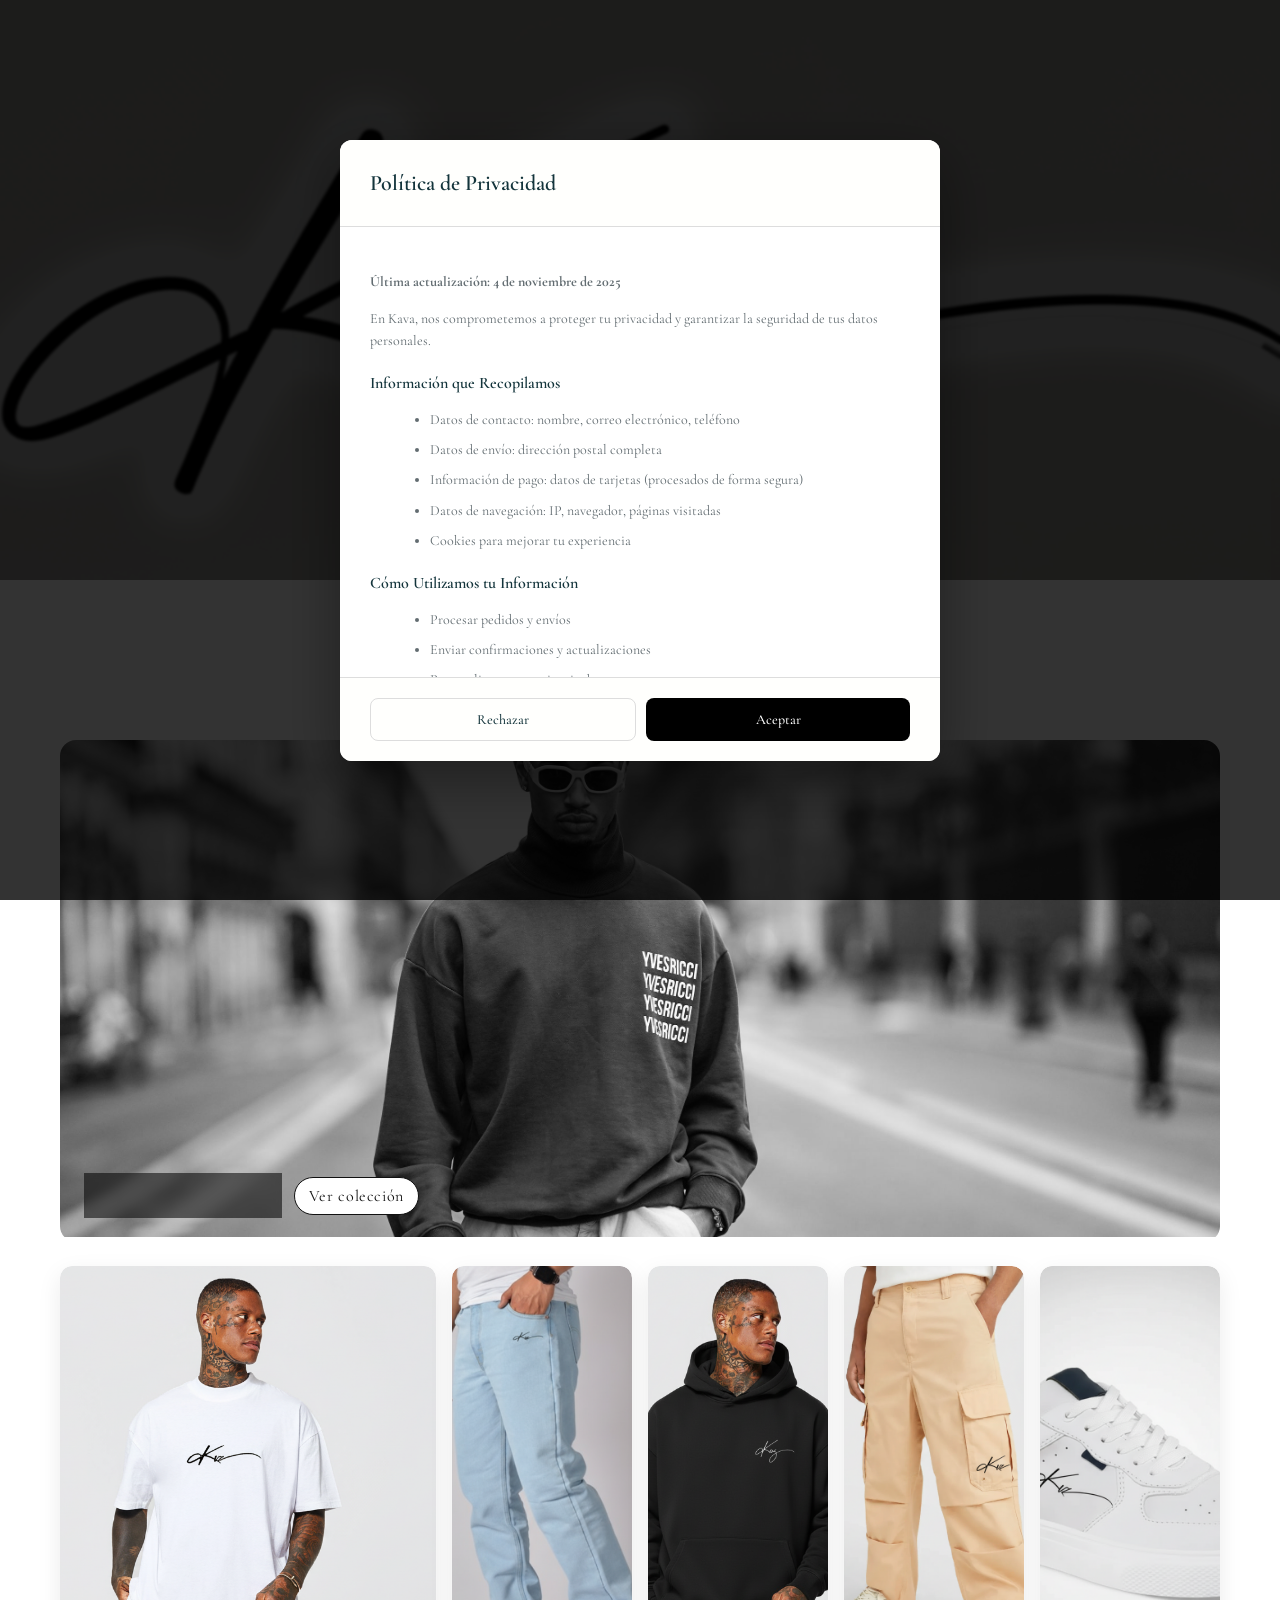
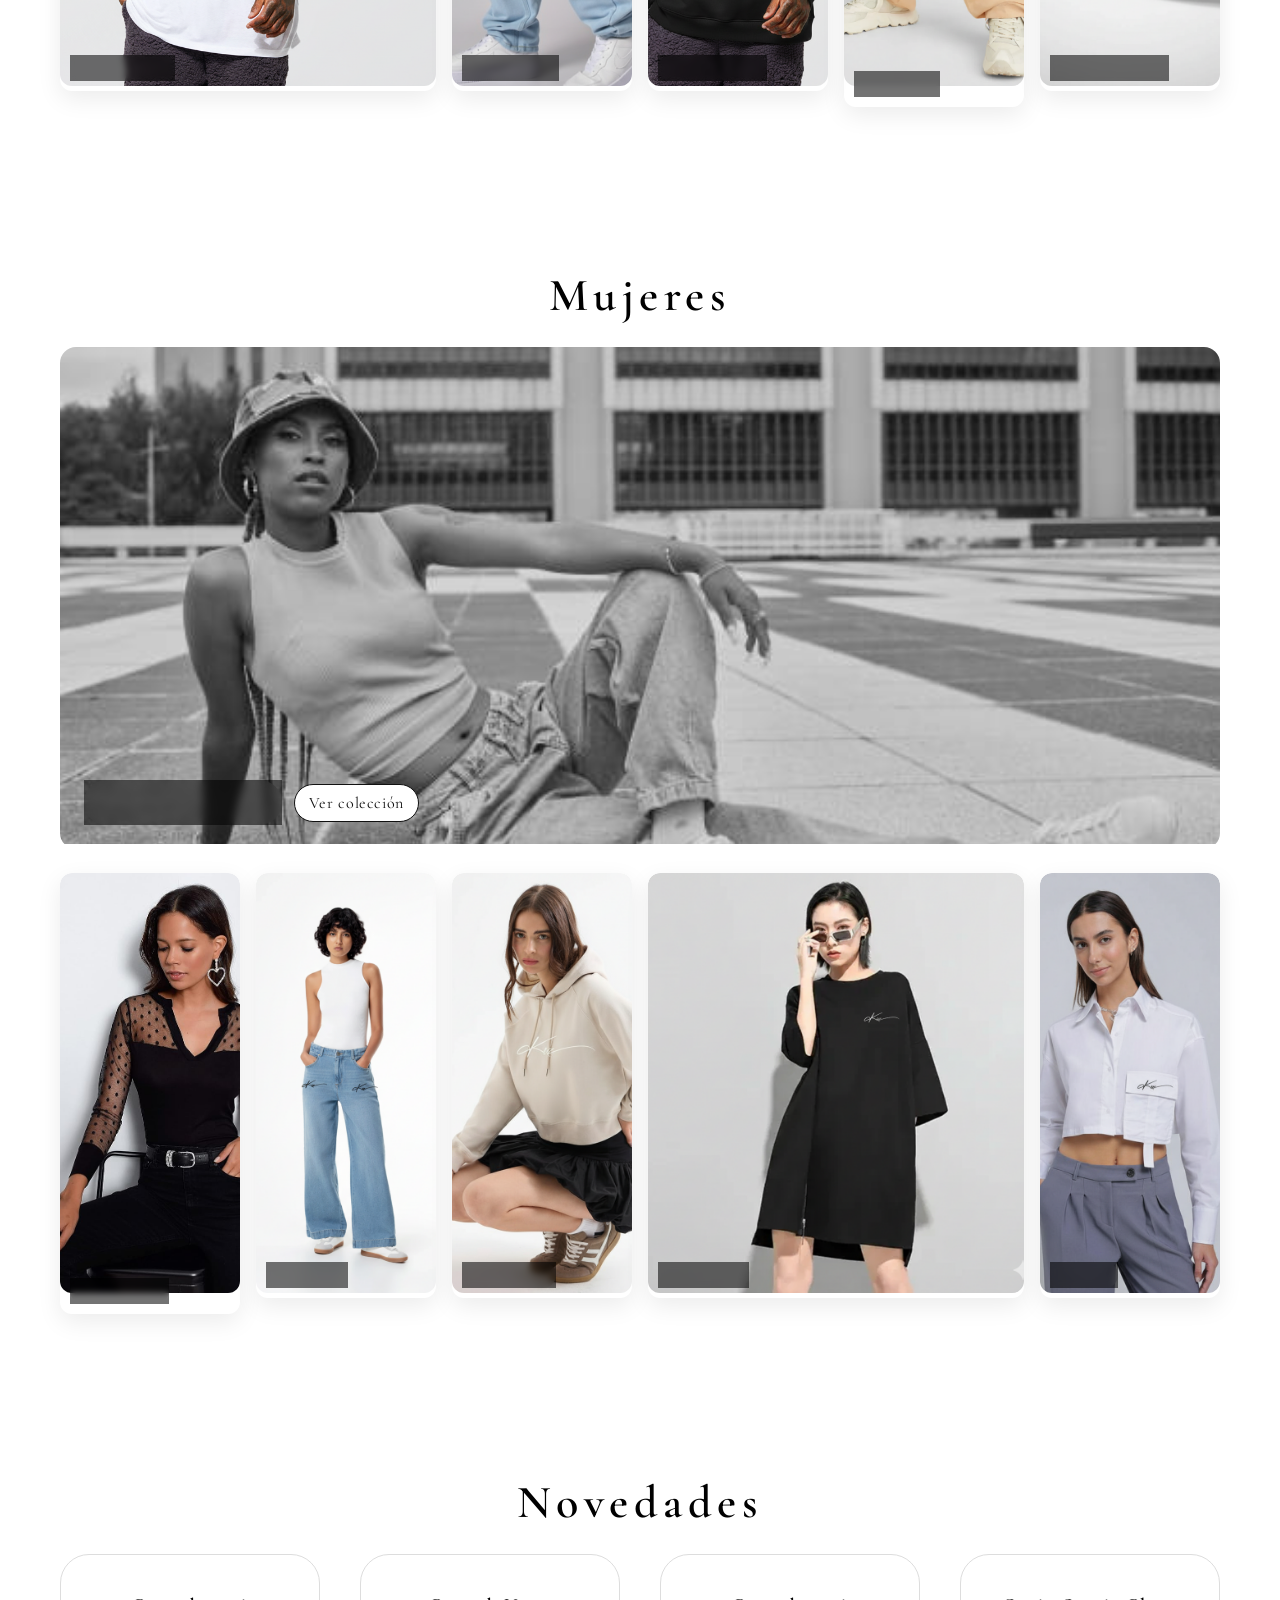
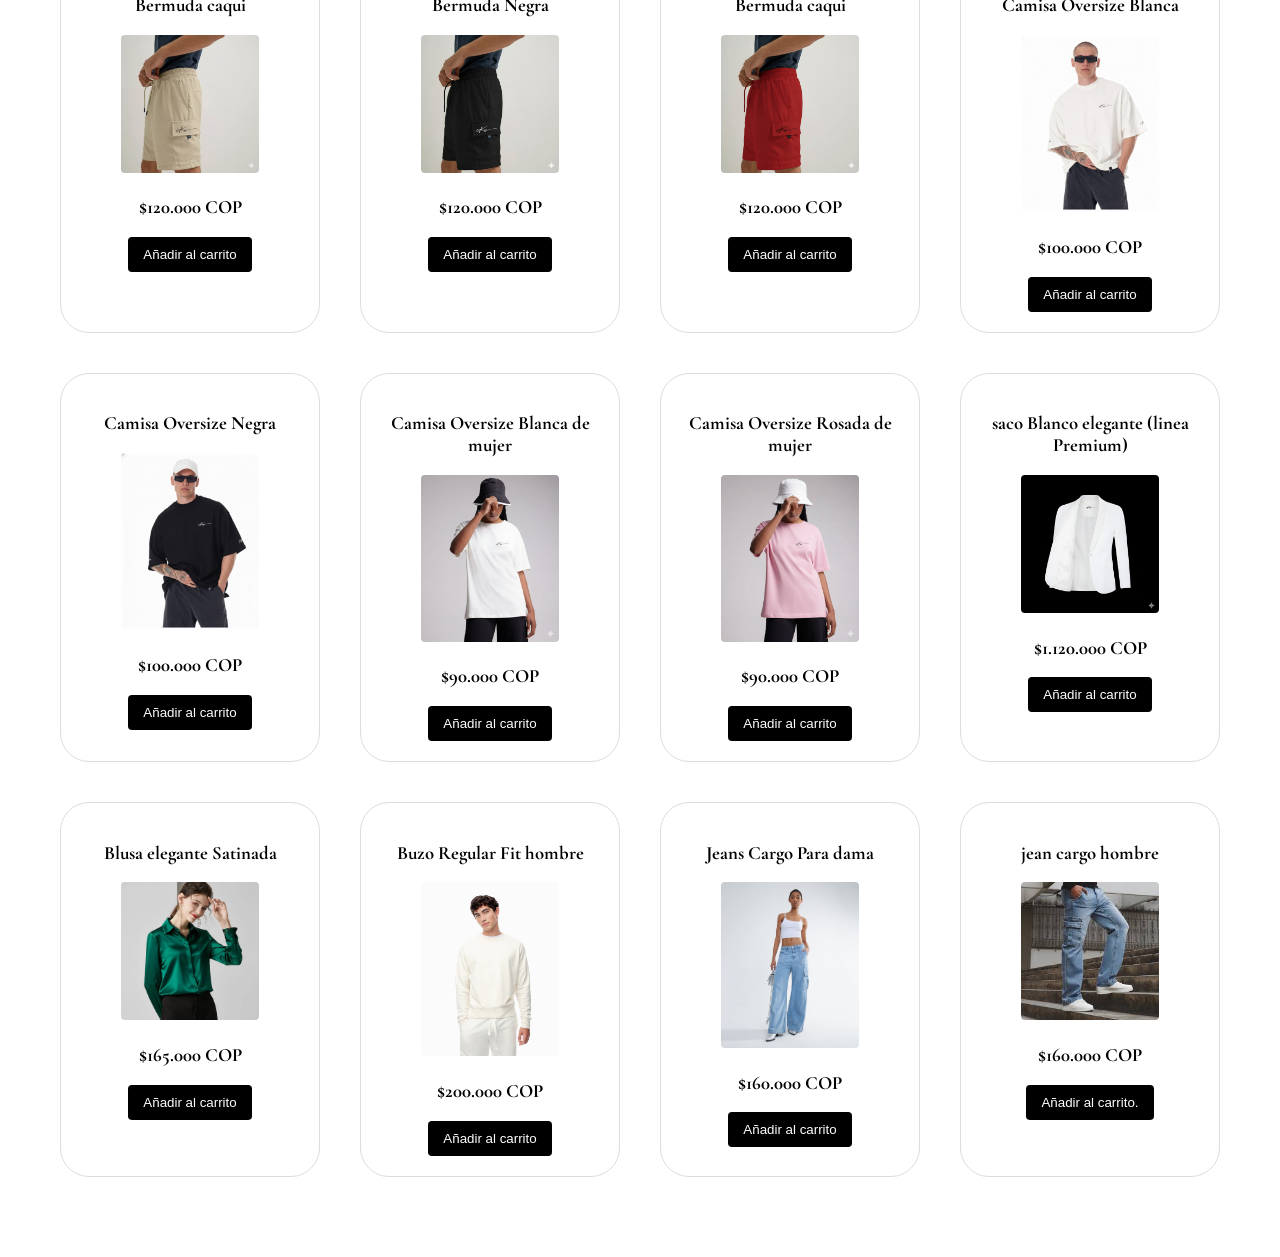
<file: index.html>
<!DOCTYPE html>
<html lang="es">
<head>
  <meta charset="UTF-8" />
  <meta name="viewport" content="width=device-width, initial-scale=1.0"/>
  <title>KAVA</title>
  <link rel="stylesheet" href="stilos.css">
  <link href="https://fonts.googleapis.com/css2?family=Cormorant+Garamond:wght@300;400;600&display=swap" rel="stylesheet">
</head>
<body>
  <section id="modal-privacidad">
    <article class="modal-box">
      <header class="modal-header">
        <h2>Política de Privacidad</h2>
      </header>
      <section class="modal-body">
        <p><strong>Última actualización: 4 de noviembre de 2025</strong></p>
        
        <p>En Kava, nos comprometemos a proteger tu privacidad y garantizar la seguridad de tus datos personales.</p>

        <h3>Información que Recopilamos</h3>
        <ul>
          <li>Datos de contacto: nombre, correo electrónico, teléfono</li>
          <li>Datos de envío: dirección postal completa</li>
          <li>Información de pago: datos de tarjetas (procesados de forma segura)</li>
          <li>Datos de navegación: IP, navegador, páginas visitadas</li>
          <li>Cookies para mejorar tu experiencia</li>
        </ul>

        <h3>Cómo Utilizamos tu Información</h3>
        <ul>
          <li>Procesar pedidos y envíos</li>
          <li>Enviar confirmaciones y actualizaciones</li>
          <li>Personalizar tu experiencia de compra</li>
          <li>Enviar ofertas y promociones (puedes darte de baja)</li>
          <li>Prevenir fraudes y proteger la seguridad</li>
        </ul>

        <h3>Tus Derechos</h3>
        <p>Tienes derecho a acceder, rectificar, eliminar y controlar el uso de tus datos personales. Contáctanos en <strong>privacidad@kava.com</strong></p>

        <h3>Seguridad</h3>
        <p>Implementamos medidas de seguridad técnicas y físicas para proteger tu información, incluyendo cifrado SSL/TLS.</p>

        <p style="margin-top: 20px;">Al hacer clic en "Aceptar", confirmas que has leído y aceptas nuestra Política de Privacidad.</p>
      </section>
      <footer class="modal-footer">
        <button class="btn-modal btn-rechazar" onclick="rechazarPrivacidad()">Rechazar</button>
        <button class="btn-modal btn-aceptar" onclick="aceptarPrivacidad()">Aceptar</button>
      </footer>
    </article>
  </section>
  <header id="mini-header" aria-label="Cabecera">
    <details id="menu-hamb">
      <summary id="hamburger" aria-label="Abrir menú">☰</summary>
      <nav id="nav" aria-label="Navegación principal">
        <ul role="list">
          <li><a href="#app">Inicio</a></li>
          <li><a href="#novedades">Novedades</a></li>
          <li><a href="Registro.html">Iniciar sesion</a></li>
          <li><a href="#hombres">Hombres</a></li>
          <li><a href="#mujeres">Mujeres</a></li>
          <li><a href="#contacto">Contactanos</a></li>
        </ul>
      </nav>
    </details>
    <span class="brand">KAVA</span>
    <a id="carrito-link" class="cart-link" href="carrito.html" target="_blank" aria-label="Abrir carrito" title="Carrito">🛒</a>
    <!-- Trigger (icono usuario) -->
<button id="user-trigger" class="icon-btn" type="button" aria-haspopup="menu" aria-expanded="false" hidden>
  <!-- SVG ícono usuario (estilo outline) -->
  <svg width="22" height="22" viewBox="0 0 24 24" fill="none" aria-hidden="true">
    <circle cx="12" cy="8" r="4" stroke="currentColor" stroke-width="1.8"/>
    <path d="M4 20c0-4 4-6 8-6s8 2 8 6" stroke="currentColor" stroke-width="1.8" stroke-linecap="round"/>
  </svg>
</button>

<!-- Menú del usuario -->
<nav id="user-menu" class="user-menu" role="menu" hidden>
  <button type="button" role="menuitem" id="go-profile">Perfil</button>
  <button type="button" role="menuitem" id="logout">Cerrar sesión</button>
</nav>
<!-- Trigger (icono + nombre) -->
<button id="user-trigger" class="icon-chip" type="button" aria-haspopup="menu" aria-expanded="false" hidden>
  <span class="icon-circle" aria-hidden="true">
    <svg width="18" height="18" viewBox="0 0 24 24" fill="none">
      <circle cx="12" cy="8" r="4" stroke="currentColor" stroke-width="1.8"/>
      <path d="M4 20c0-4 4-6 8-6s8 2 8 6" stroke="currentColor" stroke-width="1.8" stroke-linecap="round"/>
    </svg>
  </span>
  <span id="user-trigger-name" class="chip-name">Invitado</span>
</button>

<!-- Menú -->
<nav id="user-menu" class="user-menu" role="menu" hidden>
  <button type="button" role="menuitem" id="go-profile">Perfil</button>
  <button type="button" role="menuitem" id="logout">Cerrar sesión</button>
</nav>

    <form id="buscador-form" role="search" aria-label="Buscar productos" action="#novedades">
      <label for="buscador" hidden>Buscar</label>
      <input id="buscador" name="q" type="search" placeholder="Buscar…" autocomplete="off" />
    </form>
  </header>
  <main id="app"></main>
  
  <section id="hombres" aria-label="Editorial Hombres" class="editorial">
  <h2>Hombres</h2>


  <figure class="ed-hero">
    <img src="imagenes/modelorev.png" alt="Editorial Hombres — KAVA" loading="lazy">
    <figcaption>
      <strong>Urban Classic</strong>
      <a href="#hombres" class="ed-btn">Ver colección</a>
    </figcaption>
  </figure>

  <section class="ed-grid" aria-label="Galería editorial hombres">
    <figure class="span-2">
      <img src="imagenes/modelooverbasicah.png" alt="Oversize basica" loading="lazy">
      <figcaption>Oversize basica</figcaption>
    </figure>

    <figure>
      <img src="imagenes/deniomclas.png" alt="Denim clásico" loading="lazy" >
      <figcaption>Denim clásico</figcaption>
    </figure>

    <figure>
      <img src="imagenes/hoodieminifinal.png" alt="Hoodie minimal" loading="lazy">
      <figcaption>Hoodie minimal</figcaption>
    </figure>

    <figure class="span-2h">
      <img src="imagenes/cargobe.png" alt="Cargo beige" loading="lazy">
      <figcaption>Cargo beige</figcaption>
    </figure>

    <figure>
      <img src="imagenes/tennis.png" alt="Zapatillas blancas" loading="lazy">
      <figcaption>Zapatillas blancas</figcaption>
    </figure>
  </section>
</section>

<section id="mujeres" aria-label="Editorial Mujeres" class="editorial">
  <h2>Mujeres</h2>

  <figure class="ed-hero">
    <img src="imagenes/modeleje1.jpg" alt="Editorial Mujeres — KAVA" loading="lazy">
    <figcaption>
      <strong>Essential Fem</strong>
      <a href="#mujeres" class="ed-btn">Ver colección</a>
    </figcaption>
  </figure>

  <section class="ed-grid" aria-label="Galería editorial mujeres">
    <figure class="span-2h">
      <img src="imagenes/modeloblusa.jpg" alt="Blusa elegante" loading="lazy">
      <figcaption>Blusa elegante</figcaption>
    </figure>

    <figure>
      <img src="imagenes/modeldennnnlarge.png" alt="Denim alto" loading="lazy">
      <figcaption>Denim alto</figcaption>
    </figure>

    <figure>
      <img src="imagenes/modelohoom.png" alt="Hoodie beige" loading="lazy">
      <figcaption>Hoodie beige</figcaption>
    </figure>

    <figure class="span-2">
      <img src="imagenes/midif.png" alt="Vestido midi" loading="lazy">
      <figcaption>Vestido midi</figcaption>
    </figure>

    <figure>
      <img src="imagenes/crropm.png" alt="Cropped " loading="lazy">
      <figcaption>Cropped </figcaption>
    </figure>
  </section>
</section>
<section id="novedades" aria-labelledby="titulo-novedades">
<!-- NOVEDADES FALTA POR COMPLETAR-->
 <h2 id="titulo-novedades">Novedades</h2>
  <article class="productos">
<section class="contenedor-productos">
    
    <article class="producto">
      <hgroup>
        <h3>Bermuda caqui</h3>
      </hgroup>
      <figure class="zoom-wrap">
        <img src="imagenes/bermudafin.png" alt="Bermuda caqui" width="250">
      </figure>
      <p class="price"><h3>$120.000 COP</h3></p>
      <button class="add-cart"
        data-id="bermuda-caqui"
        data-nombre="Bermuda caqui"
        data-precio="120000.00"
        data-imagen="imagenes/bermudafin.png"
        data-color="Caqui">
        Añadir al carrito
      </button>
    </article>
        <article class="producto">
      <hgroup>
        <h3>Bermuda Negra</h3>
      </hgroup>
      <figure class="zoom-wrap">
        <img src="imagenes/bermudanegra.png.png" alt="Bermuda Negra width="250">
      </figure>
      <p class="price"><h3>$120.000 COP</h3></p>
      <button class="add-cart"
        data-id="bermuda-negra"
        data-nombre="Bermuda Negra"
        data-precio="120000.00"
        data-imagen="imagenes/bermudanegra.png.png"
        data-color="negro">
        Añadir al carrito
      </button>
    </article>
    <article class="producto">
      <hgroup>
        <h3>Bermuda caqui</h3>
      </hgroup>
      <figure class="zoom-wrap">
        <img src="imagenes/bermudaroja.png" alt="Bermuda roja" width="250">
      </figure>
      <p class="price"><h3>$120.000 COP</h3></p>
      <button class="add-cart"
        data-id="bermuda-roja"
        data-nombre="Bermuda roja"
        data-precio="120000.00"
        data-imagen="imagenes/bermudaroja.png"
        data-color="Rojo">
        Añadir al carrito
      </button>
    </article>
    <article class="producto">
      <hgroup>
        <h3>Camisa Oversize Blanca</h3>
      </hgroup>
      <figure class="zoom-wrap">
        <img src="imagenes/camisaoverblan.png" alt="Camisa Blanca Oversize" width="250">
      </figure>
      <p class="price"><h3>$100.000 COP</h3></p>
      <button class="add-cart"
        data-id="Camisa-Oversize-Blanca"
        data-nombre="Camisa Oversize Blanca"
        data-precio="100000.00"
        data-imagen="imagenes/camisaoverblan.png"
        data-color="Blanca">
        Añadir al carrito
      </button>
    </article>
    <article class="producto">
      <hgroup>
        <h3>Camisa Oversize Negra</h3>
      </hgroup>
      <figure class="zoom-wrap">
        <img src="imagenes/overnegra.png" alt="Camisa Oversize Negra" width="250">
      </figure>
      <p class="price"><h3>$100.000 COP</h3></p>
      <button class="add-cart"
        data-id="Camisa-Oversize-Negra"
        data-nombre="Camisa Oversize Negra"
        data-precio="100000.00"
        data-imagen="imagenes/overnegra.png"
        data-color="negro">
        Añadir al carrito
      </button>
    </article>
    <article class="producto">
      <hgroup>
        <h3>Camisa Oversize Blanca de mujer</h3>
      </hgroup>
      <figure class="zoom-wrap">
        <img src="imagenes/overmujerbla.png" alt="Camisa Blanca mujeres" width="250">
      </figure>
      <p class="price"><h3>$90.000 COP</h3></p>
      <button class="add-cart"
        data-id="Camisa-Oversize-Blanca-de-mujer"
        data-nombre="Camisa Oversize Blanca de mujer"
        data-precio="90000.00"
        data-imagen="imagenes/overmujerbla.png"
        data-color="Blanca">
        Añadir al carrito
      </button>
    </article>
    <article class="producto">
      <hgroup>
        <h3>Camisa Oversize Rosada de mujer</h3>
      </hgroup>
      <figure class="zoom-wrap">
        <img src="imagenes/overmujrosa.png" alt="" width="250">
      </figure>
      <p class="price"><h3>$90.000 COP</h3></p>
      <button class="add-cart"
        data-id="Camisa-Oversize-Rosada-de-mujer"
        data-nombre="Camisa Oversize Rosada de mujer"
        data-precio="90000"
        data-imagen="imagenes/overmujrosa.png"
        data-color="Rosada">
        Añadir al carrito
      </button>
    </article>
    <article class="producto">
      <hgroup>
        <h3>saco Blanco elegante (linea Premium)</h3>
      </hgroup>
      <figure class="zoom-wrap">
        <img src="imagenes/blazerfull.jpg" alt="saco Blanco elegante" width="250">
      </figure>
      <p class="price"><h3>$1.120.000 COP</h3></p>
      <button class="add-cart"
        data-id="saco-Blanco-elegante"
        data-nombre="saco Blanco elegante"
        data-precio="1120000"
        data-imagen="imagenes/blazerfull.jpg"
        data-color="Blanco">
        Añadir al carrito
      </button>
    </article>
    <article class="producto">
      <hgroup>
        <h3>Blusa elegante Satinada</h3>
      </hgroup>
      <figure class="zoom-wrap">
        <img src="imagenes/blusaelegamuj.jpg" alt="Blusa elegante Satinada" width="250">
      </figure>
      <p class="price"><h3>$165.000 COP</h3></p>
      <button class="add-cart"
        data-id="Blusa-elegante-Satinada"
        data-nombre="Blusa elegante Satinada"
        data-precio="165000"
        data-imagen="imagenes/blusaelegamuj.jpg"
        data-color="Caqui">
        Añadir al carrito
      </button>
    </article>
    <article class="producto">
      <hgroup>
        <h3>Buzo Regular Fit hombre</h3>
      </hgroup>
      <figure class="zoom-wrap">
        <img src="imagenes/buzoregularfit.jpg" alt="Buzo Regular Fit hombre" width="250">
      </figure>
      <p class="price"><h3>$200.000 COP</h3></p>
      <button class="add-cart"
        data-id="Buzo-Regular-Fit-hombre"
        data-nombre="Buzo Regular Fit hombre"
        data-precio="200000"
        data-imagen="imagenes/buzoregularfit.jpg"
        data-color="Blanco">
        Añadir al carrito
      </button>
    </article>
    <article class="producto">
      <hgroup>
        <h3>Jeans Cargo Para dama</h3>
      </hgroup>
      <figure class="zoom-wrap">
        <img src="imagenes/jeancargodama.jpg" alt="Jeans Cargo Para dama" width="250">
      </figure>
      <p class="price"><h3>$160.000 COP</h3></p>
      <button class="add-cart"
        data-id="Jeans-Cargo-Para-dama"
        data-nombre="Jeans Cargo Para dama"
        data-precio="160000"
        data-imagen="imagenes/jeancargodama.jpg"
        data-color="Classic">
        Añadir al carrito
      </button>
    </article>
    <article class="producto">
      <hgroup>
        <h3>jean cargo hombre</h3>
      </hgroup>
      <figure class="zoom-wrap">
        <img src="imagenes/jeancargoh.png" alt="jean cargo hombre" width="250">
      </figure>
      <p class="price"><h3>$160.000 COP</h3></p>
      <button class="add-cart"
        data-id="jean-cargo-hombre"
        data-nombre="jean cargo hombre"
        data-precio="160000"
        data-imagen="imagenes/jeancargoh.png"
        data-color="Classic">
        Añadir al carrito.
      </button>
    </article>
</section>
  <script src="funciones.js"></script>
</body>
</html>
</file>
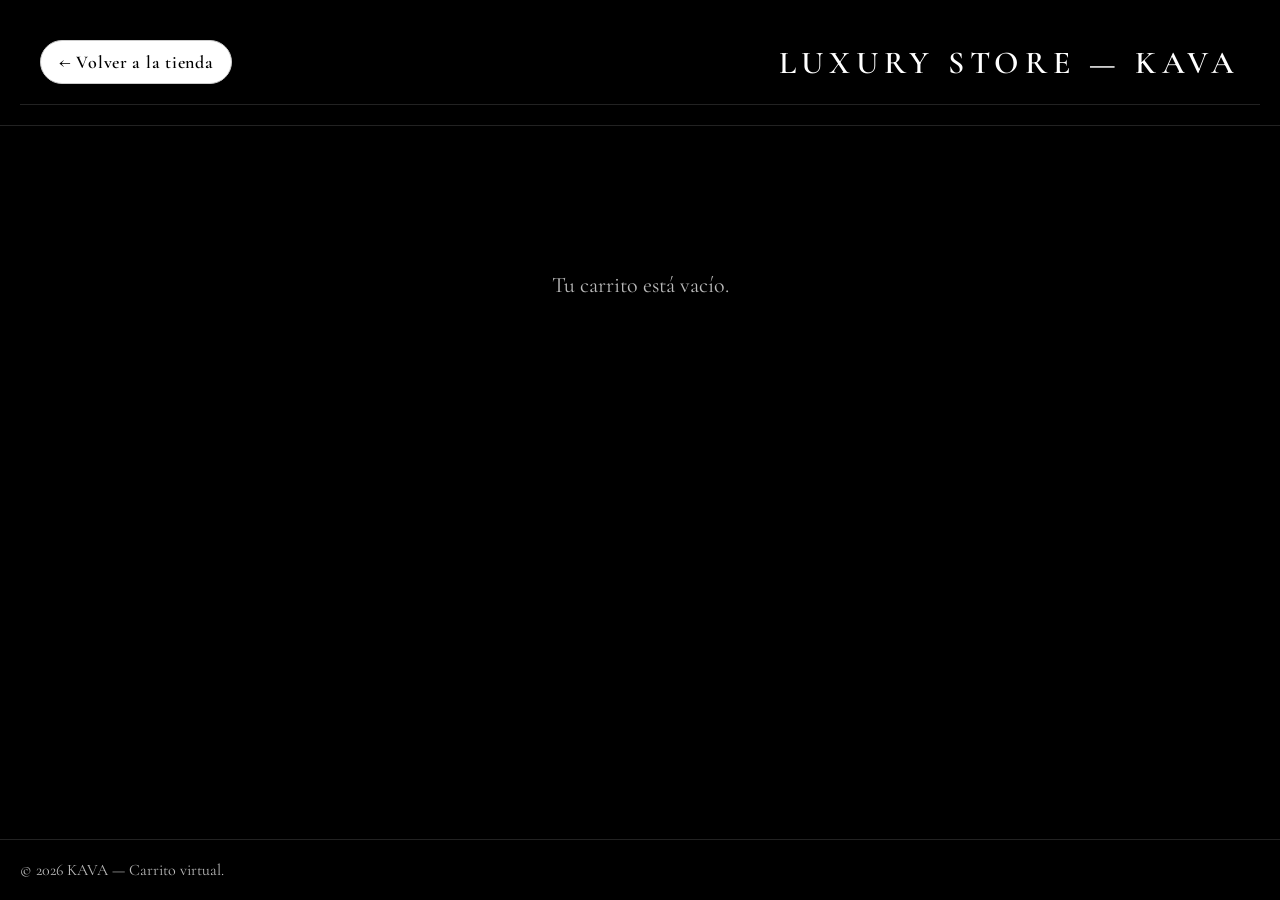
<file: carrito.html>
<!DOCTYPE html>
<html lang="es">
<head>
  <meta charset="utf-8" />
  <meta name="viewport" content="width=device-width, initial-scale=1"/>
  <title>Carrito — KAVA</title>
  <link href="https://fonts.googleapis.com/css2?family=Cormorant+Garamond:wght@300;400;600&display=swap" rel="stylesheet">
  <style>
    :root{ --bg:#000; --card:#111; --muted:#bbb; --line:#222; --accent:#fff; --pill:#222; }
    *{ box-sizing:border-box }
    body{
      margin:0; font-family:"Cormorant Garamond", serif;
      background:var(--bg); color:#ffffff;
      min-height:100svh; display:grid; grid-template-rows:auto 1fr auto;
    }
    header, footer{ padding:20px; border-bottom:1px solid var(--line) }
    footer{ border-top:1px solid var(--line); border-bottom:none; }
    h1{ margin:0; letter-spacing:.18em; font-weight:600 }
    main{ max-width:1000px; margin:0 auto; width:100%; padding:20px }
    .empty{ color:var(--muted); text-align:center; margin:14vh 0; font-size:clamp(18px,2.6vw,22px) }

    .cart{
      display:grid; gap:16px;
      grid-template-columns: 1fr 360px;
    }
    @media (max-width: 900px){ .cart{ grid-template-columns: 1fr } }

    .item{
      display:grid; grid-template-columns: 96px 1fr auto; gap:14px; align-items:center;
      padding:12px; background:var(--card); border:1px solid var(--line); border-radius:14px;
    }
    .item img{ width:96px; height:96px; object-fit:cover; border-radius:10px; filter:grayscale(100%) }
    .name{ font-size:20px; letter-spacing:.04em; margin:0 0 6px }
    .meta{ color:var(--muted); font-size:14px }
    .qty{
      display:inline-flex; align-items:center; gap:8px; background:var(--pill);
      border:1px solid var(--line); border-radius:999px; padding:4px 8px;
    }
    .qty button{
      background:transparent; color:#fff; border:1px solid #444; border-radius:999px;
      inline-size:28px; block-size:28px; cursor:pointer;
    }
    .price{ font-weight:600; letter-spacing:.04em }
    .remove{
      background:transparent; color:#fff; border:1px solid #444; border-radius:999px;
      padding:6px 10px; cursor:pointer;
    }

    .resume{
      position:sticky; top:16px; display:grid; gap:12px;
      padding:16px; background:var(--card); border:1px solid var(--line); border-radius:14px;
      height:max-content;
    }
    .row{ display:flex; justify-content:space-between; align-items:center; color:#ddd }
    .total{ font-size:22px; font-weight:600; color:#ffffff }
    .pay{
      background:#fff; color:#000; border:none; border-radius:999px; padding:10px 16px;
      cursor:pointer; font-weight:600; letter-spacing:.04em;
    }
    .muted{ color:var(--muted) }
    hr{ border:none; border-top:1px solid var(--line); margin:6px 0 }
  </style>
</head>
<body>
  <header>
   <header style="
  display:flex;
  align-items:center;
  justify-content:space-between;
  padding:20px;
  border-bottom:1px solid var(--line);
">
  <a href="index.html" style="
    display:inline-flex;
    align-items:center;
    gap:8px;
    padding:10px 18px;
    border-radius:999px;
    background:#ffffff;
    color:#000000;
    font-family:'Cormorant Garamond', serif;
    font-size:18px;
    font-weight:600;
    text-decoration:none;
    letter-spacing:.04em;
    border:1px solid #ccc;
    transition:.25s;
  " onmouseover="this.style.transform='scale(1.05)'; this.style.boxShadow='0 0 14px rgba(255,255,255,.45)';"
     onmouseout="this.style.transform='scale(1)'; this.style.boxShadow='none';">

    ← Volver a la tienda
  </a>

  <h1 style="margin:0; letter-spacing:.18em; font-weight:600; font-size:clamp(20px,4vw,32px); text-transform:uppercase;">
    Luxury Store — KAVA
  </h1>
</header>

  </header>

  <main>
    <section id="mount"></section>
  </main>

  <footer class="muted">
    © <span id="year"></span> KAVA — Carrito virtual.
  </footer>

  <script>
    document.addEventListener('click', (e) => {
  const btn = e.target.closest('.add-cart');
  if (!btn) return;

  const id = btn.dataset.id;
  const nombre = btn.dataset.nombre;
  Number(btn.datasconst.precio = et.precio);
  const imagen = btn.dataset.imagen || '';
  const color = btn.dataset.color || '';

  const cart = readCart();
  const i = cart.findIndex(p => p.id === id);

  if (i >= 0) cart[i].qty += 1;
  else cart.push({ id, nombre, precio, qty: 1, imagen, color });
  
  writeCart(cart);
  toast(`${nombre} añadido al carrito `);
});

    const money = n => new Intl.NumberFormat('es-CO',{style:'currency',currency:'COP',maximumFractionDigits:0}).format(n);
    const CART_KEY = 'kava_cart';
    const readCart = () => {
      try { return JSON.parse(localStorage.getItem(CART_KEY) || '[]'); }
      catch { return []; }
    };
    const writeCart = (c) => localStorage.setItem(CART_KEY, JSON.stringify(c));

    const mount = document.getElementById('mount');

    function render(){
      const cart = readCart();
      if (!cart.length){
        mount.innerHTML = '<p class="empty">Tu carrito está vacío.</p>';
        return;
      }

      const list = document.createElement('div');
      list.className = 'list';
      list.style.display = 'grid';
      list.style.gap = '12px';

      let subtotal = 0;

      cart.forEach((it, idx) => {
        subtotal += (it.precio * it.qty);

        const row = document.createElement('article');
        row.className = 'item';

        const img = document.createElement('img');
        img.src = it.imagen || '';
        img.alt = it.nombre;

        const info = document.createElement('div');
        const name = document.createElement('h3');
        name.className = 'name';
        name.textContent = it.nombre;

        const meta = document.createElement('div');
        meta.className = 'meta';
        meta.textContent = 'Color: ' + (it.color || '—');

        const controls = document.createElement('div');
        controls.className = 'qty';
        const minus = document.createElement('button'); minus.textContent = '−';
        const count = document.createElement('span'); count.textContent = it.qty;
        const plus = document.createElement('button'); plus.textContent = '+';

        minus.addEventListener('click', () => {
          const c = readCart();
          if (c[idx].qty > 1) c[idx].qty -= 1; else c.splice(idx,1);
          writeCart(c); render();
        });
        plus.addEventListener('click', () => {
          const c = readCart(); c[idx].qty += 1; writeCart(c); render();
        });

        controls.append(minus, count, plus);

        const right = document.createElement('div');
        right.style.display = 'grid';
        right.style.justifyItems = 'end';
        right.style.gap = '8px';

        const price = document.createElement('div');
        price.className = 'price';
        price.textContent = money(it.precio * it.qty);

        const remove = document.createElement('button');
        remove.className = 'remove';
        remove.textContent = 'Quitar';
        remove.addEventListener('click', () => {
          const c = readCart(); c.splice(idx,1); writeCart(c); render();
        });

        info.append(name, meta, controls);
        right.append(price, remove);
        row.append(img, info, right);
        list.append(row);
      });

      const resume = document.createElement('aside');
      resume.className = 'resume';

      const r1 = document.createElement('div'); r1.className = 'row';
      r1.innerHTML = `<span>Subtotal</span><span>${money(subtotal)}</span>`;

      const r2 = document.createElement('div'); r2.className = 'row';
      r2.innerHTML = `<span>Envío</span><span>Se calcula al finalizar</span>`;

      const hr = document.createElement('hr');

      const r3 = document.createElement('div'); r3.className = 'row total';
      r3.innerHTML = `<span>Total</span><span>${money(subtotal)}</span>`;

      const pay = document.createElement('a');
pay.className = 'pay';
pay.textContent = 'Finalizar compra';
pay.href = 'checkout.html';   
pay.target = '_blank';        
pay.rel = 'noopener';         
pay.style.textDecoration = 'none'; 

      const grid = document.createElement('div');
      grid.className = 'cart';
      grid.append(list, resume);

      resume.append(r1, r2, hr, r3, pay);

      mount.innerHTML = '';
      mount.append(grid);
    }

    render();
    document.getElementById('year').textContent = new Date().getFullYear();
  </script>
</body>
</html>
</file>
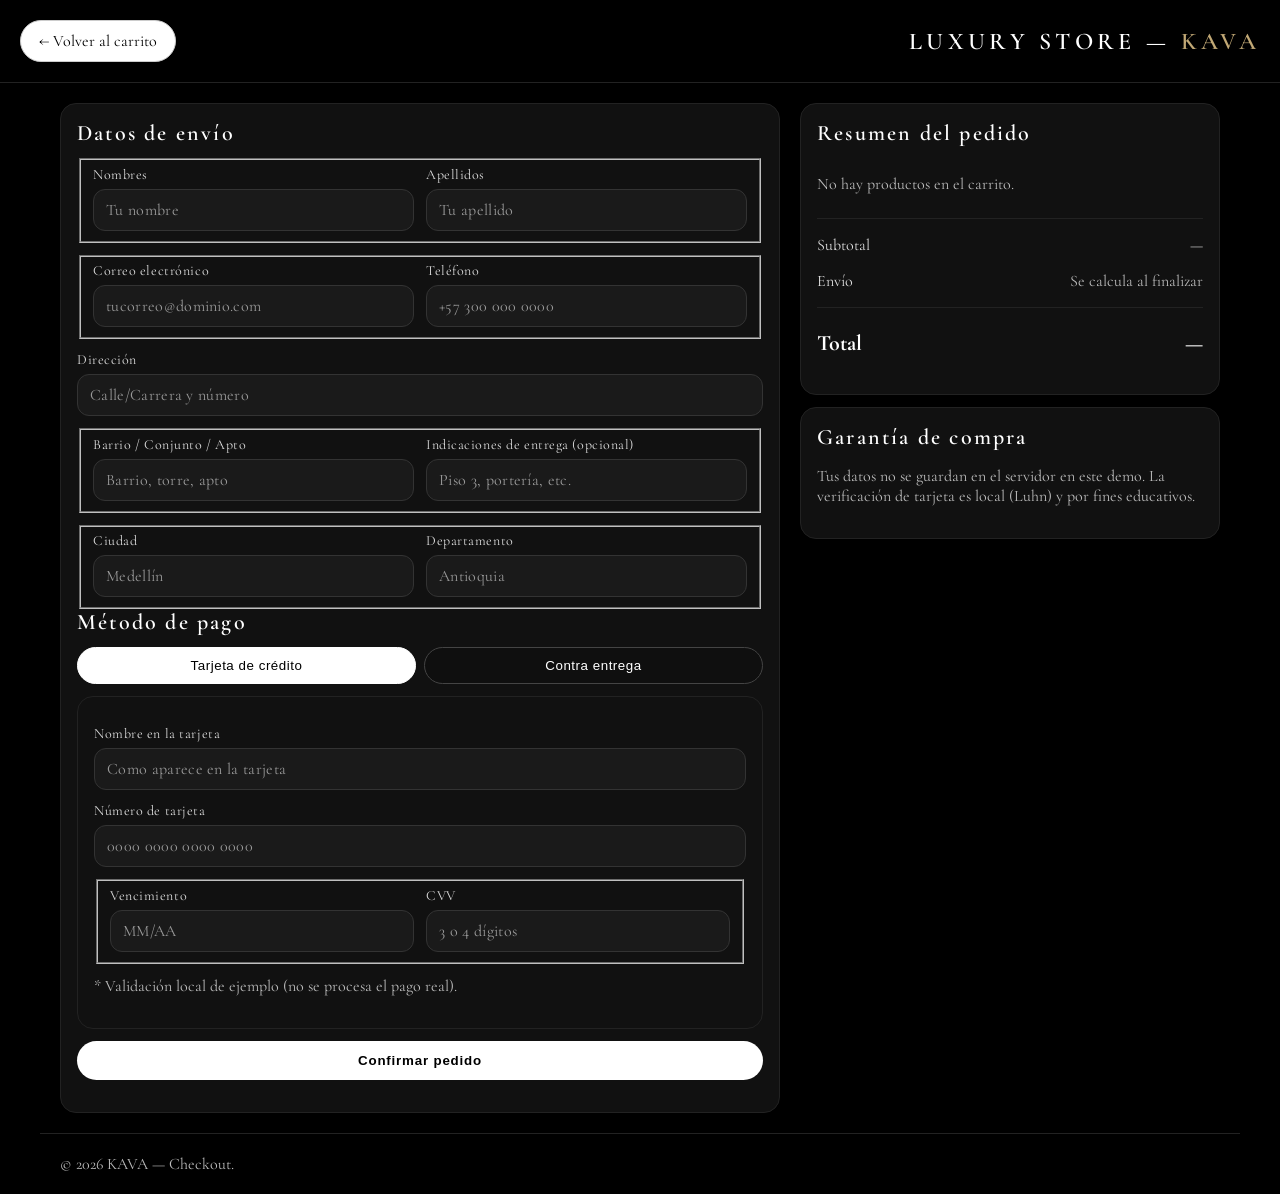
<file: checkout.html>
<!DOCTYPE html>
<html lang="es">
<head>
  <meta charset="utf-8"/>
  <meta name="viewport" content="width=device-width, initial-scale=1"/>
  <title>Checkout — KAVA</title>
  <link href="https://fonts.googleapis.com/css2?family=Cormorant+Garamond:wght@300;400;600&display=swap" rel="stylesheet">
  <style>
    :root{
      --bg:#000; --card:#111; --line:#222; --muted:#bbb; --white:#fff; --black:#000;
      --pill:#1a1a1a; --accent:#fff; --gold:#C1A875;
    }
    *{box-sizing:border-box}
    body{
      margin:0; font-family:"Cormorant Garamond", serif; background:var(--bg); color:var(--white);
      min-height:100svh; display:grid; grid-template-rows:auto 1fr auto;
    }
    header, footer{ padding:20px; border-bottom:1px solid var(--line) }
    footer{ border-top:1px solid var(--line); border-bottom:none }
    .wrap{ max-width:1200px; margin:0 auto; width:100%; padding:20px }
    h1{ margin:0; letter-spacing:.18em; font-weight:600; text-transform:uppercase }
    .layout{ display:grid; grid-template-columns: 1fr 420px; gap:20px }
    @media (max-width: 980px){ .layout{ grid-template-columns: 1fr } }

    /* Cards */
    .card{ background:var(--card); border:1px solid var(--line); border-radius:16px; padding:16px }
    .card h2{ margin:0 0 12px; letter-spacing:.1em; font-size:22px; font-weight:600 }
    label{ display:block; font-size:14px; color:#ddd; margin-bottom:6px; letter-spacing:.04em }
    input,select,textarea{
      width:100%; padding:10px 12px; border-radius:12px; border:1px solid #333; background:var(--pill);
      color:#fff; outline:none; font:inherit; letter-spacing:.02em
    }
    input::placeholder, textarea::placeholder{ color:#999 }
    .row{ display:grid; grid-template-columns:1fr 1fr; gap:12px }
    .row3{ display:grid; grid-template-columns:1fr 1fr 1fr; gap:12px }
    .mt{ margin-top:12px }
    .muted{ color:var(--muted) }

    .pay-tabs{ display:flex; gap:8px; margin-bottom:12px }
    .tab{
      flex:1; text-align:center; padding:10px 12px; border-radius:999px; cursor:pointer;
      border:1px solid #444; background:#0f0f0f; color:#fff; letter-spacing:.04em; user-select:none
    }
    .tab[aria-pressed="true"]{ background:#fff; color:#000; border-color:#fff }

    .grid-summary{ position:sticky; top:16px; display:grid; gap:12px; height:max-content }
    .item{
      display:grid; grid-template-columns: 64px 1fr auto; gap:10px; align-items:center;
      padding:10px; border:1px solid var(--line); border-radius:12px; background:#0d0d0d
    }
    .item img{ width:64px; height:64px; object-fit:cover; border-radius:8px; filter:grayscale(100%) }
    .name{ margin:0; font-weight:600; letter-spacing:.04em }
    .meta{ font-size:13px; color:#bbb }
    .price{ font-weight:600 }

    .rowp{ display:flex; justify-content:space-between; align-items:center; color:#ddd }
    hr{ border:none; border-top:1px solid var(--line); margin:8px 0 }
    .total{ font-size:22px; font-weight:700; color:#fff }

    .btn-primary{
      width:100%; padding:12px 16px; border-radius:999px; border:none; background:#fff; color:#000;
      font-weight:700; letter-spacing:.06em; cursor:pointer; transition:.25s
    }
    .btn-primary:hover{ transform:scale(1.03); box-shadow:0 0 18px rgba(255,255,255,.25) }

    .ok{ color:#9fe39f }
    .err{ color:#ff9b9b }

    /* Luxury detail */
    .lux{ color:var(--gold) }
    header .topbar{ display:flex; align-items:center; justify-content:space-between; gap:12px }
    header .back{
      display:inline-flex; align-items:center; gap:8px; padding:10px 18px; border-radius:999px;
      background:#fff; color:#000; text-decoration:none; border:1px solid #ccc; transition:.25s
    }
    header .back:hover{ transform:scale(1.05); box-shadow:0 0 14px rgba(255,255,255,.45) }
  </style>
</head>
<body>
  <header>
    <section class="topbar">
      <a href="carrito.html" class="back" aria-label="Volver al carrito">← Volver al carrito</a>
      <h1>Luxury Store — <span class="lux">KAVA</span></h1>
    </section>
  </header>

  <main class="wrap">
    <section class="layout">
      <!-- Columna izquierda: Datos de envío + Pago -->
      <form id="checkout-form" class="card" autocomplete="on" novalidate>
        <h2>Datos de envío</h2>

        <fieldset class="row">
          <section>
            <label for="nombres">Nombres</label>
            <input id="nombres" name="nombres" required placeholder="Tu nombre">
          </section>
          <section>
            <label for="apellidos">Apellidos</label>
            <input id="apellidos" name="apellidos" required placeholder="Tu apellido">
          </section>
        </fieldset>

        <fieldset class="row mt">
          <section>
            <label for="email">Correo electrónico</label>
            <input id="email" name="email" type="email" required placeholder="tucorreo@dominio.com">
          </section>
          <section>
            <label for="telefono">Teléfono</label>
            <input id="telefono" name="telefono" type="tel" required placeholder="+57 300 000 0000">
          </section>
        </fieldset>

        <section class="mt">
          <label for="direccion">Dirección</label>
          <input id="direccion" name="direccion" required placeholder="Calle/Carrera y número">
        </section>

        <fieldset class="row mt">
          <section>
            <label for="barrio">Barrio / Conjunto / Apto</label>
            <input id="barrio" name="barrio" required placeholder="Barrio, torre, apto">
          </section>
          <section>
            <label for="indicaciones">Indicaciones de entrega (opcional)</label>
            <input id="indicaciones" name="indicaciones" placeholder="Piso 3, portería, etc.">
          </section>
        </fieldset>

        <fieldset class="row mt">
          <section>
            <label for="ciudad">Ciudad</label>
            <input id="ciudad" name="ciudad" required placeholder="Medellín">
          </section>
          <section>
            <label for="departamento">Departamento</label>
            <input id="departamento" name="departamento" required placeholder="Antioquia">
          </section>
        </fieldset>

        <h2 class="mt">Método de pago</h2>

        <nav class="pay-tabs" role="tablist" aria-label="Métodos de pago">
          <button type="button" id="tab-tarjeta" class="tab" role="tab" aria-selected="true" aria-pressed="true">Tarjeta de crédito</button>
          <button type="button" id="tab-cod" class="tab" role="tab" aria-selected="false" aria-pressed="false">Contra entrega</button>
        </nav>

        <!-- Tarjeta -->
        <section id="pago-tarjeta" class="card" aria-labelledby="tab-tarjeta">
          <section class="mt">
            <label for="cardName">Nombre en la tarjeta</label>
            <input id="cardName" autocomplete="cc-name" placeholder="Como aparece en la tarjeta">
          </section>
          <section class="mt">
            <label for="cardNumber">Número de tarjeta</label>
            <input id="cardNumber" inputmode="numeric" autocomplete="cc-number" maxlength="19" placeholder="0000 0000 0000 0000">
          </section>
          <fieldset class="row mt">
            <section>
              <label for="cardExp">Vencimiento</label>
              <input id="cardExp" inputmode="numeric" autocomplete="cc-exp" maxlength="5" placeholder="MM/AA">
            </section>
            <section>
              <label for="cardCvv">CVV</label>
              <input id="cardCvv" inputmode="numeric" autocomplete="cc-csc" maxlength="4" placeholder="3 o 4 dígitos">
            </section>
          </fieldset>
          <p class="muted mt">* Validación local de ejemplo (no se procesa el pago real).</p>
        </section>

        <!-- Contra entrega -->
        <section id="pago-cod" class="card" aria-labelledby="tab-cod" hidden>
          <p class="muted">Pagarás en efectivo o datáfono al recibir. Asegúrate de que los datos de envío estén completos.</p>
        </section>

        <button class="btn-primary mt" type="submit">Confirmar pedido</button>
        <p id="msg" class="muted mt"></p>
      </form>

      <!-- Columna derecha: Resumen -->
      <aside class="grid-summary">
        <section class="card">
          <h2>Resumen del pedido</h2>
          <section id="summary-list" style="display:grid; gap:8px"></section>
          <hr>
          <p class="rowp"><span>Subtotal</span><span id="sum-sub">—</span></p>
          <p class="rowp"><span>Envío</span><span class="muted">Se calcula al finalizar</span></p>
          <hr>
          <p class="rowp total"><span>Total</span><span id="sum-total">—</span></p>
        </section>

        <section class="card">
          <h2>Garantía de compra</h2>
          <p class="muted">Tus datos no se guardan en el servidor en este demo. La verificación de tarjeta es local (Luhn) y por fines educativos.</p>
        </section>
      </aside>
    </section>
  </main>

  <footer class="wrap muted">
    © <span id="year"></span> KAVA — Checkout.
  </footer>

  <script>
    const CART_KEY = 'kava_cart';
    const money = n => new Intl.NumberFormat('es-CO',{style:'currency',currency:'COP',maximumFractionDigits:0}).format(n);
    const readCart = () => {
      try{ return JSON.parse(localStorage.getItem(CART_KEY)||'[]'); }catch{ return []; }
    };

    // Render resumen (sin crear <div>)
    function renderSummary(){
      const listEl = document.getElementById('summary-list');
      const subEl  = document.getElementById('sum-sub');
      const totEl  = document.getElementById('sum-total');
      const cart = readCart();

      listEl.innerHTML = '';
      let subtotal = 0;

      if(!cart.length){
        listEl.innerHTML = '<p class="muted">No hay productos en el carrito.</p>';
        subEl.textContent = '—';
        totEl.textContent = '—';
        return;
      }

      cart.forEach(it=>{
        const line = (Number(it.precio)||0) * (Number(it.qty)||0);
        subtotal += line;

        const row = document.createElement('article');
        row.className = 'item';

        const img = document.createElement('img');
        img.src = it.imagen || '';
        img.alt = it.nombre || 'Producto';

        const info = document.createElement('section');
        const name = document.createElement('h3');
        name.className = 'name';
        name.textContent = it.nombre || 'Producto';

        const meta = document.createElement('p');
        meta.className = 'meta';
        meta.textContent = 'Color: ' + (it.color || '—') + ' • Cant: ' + (it.qty||1);

        const price = document.createElement('p');
        price.className = 'price';
        price.textContent = money(line);

        info.append(name, meta);
        row.append(img, info, price);
        listEl.append(row);
      });

      subEl.textContent = money(subtotal);
      totEl.textContent = money(subtotal); // envío se calcula luego
    }

    // Tabs de pago
    const tabTarjeta = document.getElementById('tab-tarjeta');
    const tabCOD = document.getElementById('tab-cod');
    const secTarjeta = document.getElementById('pago-tarjeta');
    const secCOD = document.getElementById('pago-cod');

    function selectTab(which){
      const isCard = which === 'tarjeta';
      tabTarjeta.setAttribute('aria-pressed', isCard ? 'true':'false');
      tabCOD.setAttribute('aria-pressed', !isCard ? 'true':'false');
      tabTarjeta.setAttribute('aria-selected', isCard ? 'true':'false');
      tabCOD.setAttribute('aria-selected', !isCard ? 'true':'false');
      secTarjeta.hidden = !isCard;
      secCOD.hidden = isCard;
    }
    tabTarjeta.addEventListener('click', ()=>selectTab('tarjeta'));
    tabCOD.addEventListener('click', ()=>selectTab('cod'));

    // Formateo y validación tarjeta
    const cardNumber = document.getElementById('cardNumber');
    const cardExp = document.getElementById('cardExp');
    const cardCvv = document.getElementById('cardCvv');

    cardNumber?.addEventListener('input', (e)=>{
      const digits = e.target.value.replace(/\D/g,'').slice(0,16);
      e.target.value = digits.replace(/(.{4})/g,'$1 ').trim();
    });
    cardExp?.addEventListener('input', (e)=>{
      const digits = e.target.value.replace(/\D/g,'').slice(0,4);
      if(digits.length >= 3){
        e.target.value = digits.slice(0,2) + '/' + digits.slice(2);
      }else{
        e.target.value = digits;
      }
    });

    function luhnOk(num){
      const s = num.replace(/\s+/g,'');
      if(!s) return false;
      let sum = 0, dbl = false;
      for(let i = s.length - 1; i >= 0; i--){
        let d = parseInt(s[i],10);
        if(dbl){ d*=2; if(d>9) d-=9; }
        sum += d; dbl = !dbl;
      }
      return sum % 10 === 0 && s.length >= 13;
    }
    function expOk(mmYY){
      const m = /^(\d{2})\/(\d{2})$/.exec(mmYY||'');
      if(!m) return false;
      const mm = parseInt(m[1],10), yy = 2000 + parseInt(m[2],10);
      if(mm<1 || mm>12) return false;
      const now = new Date();
      const end = new Date(yy, mm, 0);
      return end >= new Date(now.getFullYear(), now.getMonth(), 1);
    }
    function cvvOk(v){ return /^\d{3,4}$/.test(v||''); }

    // Submit
    const form = document.getElementById('checkout-form');
    const msg = document.getElementById('msg');

    form.addEventListener('submit', (e)=>{
      e.preventDefault();
      msg.textContent = '';

      const reqIds = ['nombres','apellidos','email','telefono','direccion','barrio','ciudad','departamento'];
      for(const id of reqIds){
        const el = document.getElementById(id);
        if(!el || !el.value.trim()){
          msg.innerHTML = '<span class="err">Completa todos los campos obligatorios de envío.</span>';
          el?.focus();
          return;
        }
      }

      const payingWithCard = tabTarjeta.getAttribute('aria-pressed') === 'true';

      if(payingWithCard){
        const okCard = luhnOk(cardNumber.value);
        const okExp  = expOk(cardExp.value);
        const okCvv  = cvvOk(cardCvv.value);
        if(!okCard || !okExp || !okCvv || !document.getElementById('cardName').value.trim()){
          msg.innerHTML = '<span class="err">Datos de tarjeta inválidos. Revisa número, fecha y CVV.</span>';
          return;
        }
      }

      const cart = readCart();
      if(!cart.length){
        msg.innerHTML = '<span class="err">Tu carrito está vacío.</span>';
        return;
      }

      const orderId = 'KAVA-' + Math.random().toString(36).slice(2,8).toUpperCase();
      msg.innerHTML = '<span class="ok">Pedido confirmado. Nº de orden ' + orderId + '.</span>';
       localStorage.removeItem(CART_KEY);
       setTimeout(()=>location.href='index.html', 1200);
    });

    renderSummary();
    document.getElementById('year').textContent = new Date().getFullYear();
  </script>
</body>
</html>
</file>
<file: stilos.css>
:root { --bg:#ffffff; --mh:64px; }  
*{box-sizing:border-box}
html,body{margin:0;padding:0}
body{font-family:"Cormorant Garamond",serif; height:200vh}

#mini-header{
  position: fixed; inset-inline:0; top:0; z-index:1200;
  background: rgba(0,0,0,0.35); color:#fff; backdrop-filter: blur(6px);
  border-bottom: 1px solid rgba(255,255,255,.18);
  min-height: var(--mh);
  display: grid; grid-template-columns: 64px 1fr 64px; align-items:center;
  transform: translateY(-100%); transition: transform .35s ease;
}
#mini-header.show{ transform: translateY(0) }  /* aparece al bajar */
#mini-header .brand{
  text-align:center; font-size:36px; font-weight:600; letter-spacing:.18em;
  pointer-events:none; user-select:none;
}

#menu-hamb{ justify-self:start; margin-left:12px; position:fixed }
#hamburger{
  list-style:none; -webkit-user-select:none; user-select:none;
  font-size:28px; line-height:1; color:#fff; background:transparent;
  border:none; padding:6px 10px; cursor:pointer;
}
#hamburger::-webkit-details-marker{ display:none }

#menu-hamb > #nav{
  position: left; left:0; right:0; top:var(--mh);
  background:rgba(255, 248, 248, 0.858); backdrop-filter: blur(6px);
  border-bottom: 1px solid rgba(255,255,255,.18);
  max-height: calc(100vh - var(--mh)); overflow:auto;
  opacity:0; translate: 0 -8px; pointer-events:none;
  transition: opacity .22s ease, translate .22s ease;
  z-index: 2000;
}
#menu-hamb[open] > #nav{ opacity:1; translate:0 0; pointer-events:auto }

#menu-hamb #nav ul{
  margin:0; padding:16px; list-style:none;
  display:flex; flex-direction:column; align-items:center; gap:14px;
}
#menu-hamb #nav a{
  color:rgb(255,255,255,.35); text-decoration:none; letter-spacing:.12em; font-size:18px;
}

#hamburger:focus-visible, #menu-hamb #nav a:focus-visible{
  outline:2px solid #fff; outline-offset:2px;
}

.hero{
  text-align:center; padding-top:160px; padding-bottom:160px;
  background: url("imagenes/logoficialof.png") center center/cover no-repeat; position:relative;
}
.hero::before{
  content:""; position:absolute; inset:0; background: rgba(0,0,0,0.35);
  backdrop-filter: blur(1px);
}
.hero h1{
  position:relative; font-size:140px; font-weight:600; letter-spacing:.18em;
  margin:0; color:#fff; text-transform:uppercase; transition:transform .3s ease-out; transform-origin:center;
}
.hero p{
  position:relative; font-size:32px; font-weight:300; margin-top:20px;
  letter-spacing:.16em; color:#fff; transition:opacity .3s ease-out;
}
@media (max-width:768px){
  .hero h1{ font-size:90px }
  .hero p{ font-size:22px }
}

#novedades{
  padding: 80px 20px;
  scroll-margin-top: 80px;
  max-width: 1200px; margin-inline: auto;
  text-align: center;
}
#novedades h2{
  font-family: "Cormorant Garamond", serif;
  font-size: clamp(32px, 5vw, 46px);
  letter-spacing: .12em; font-weight: 600; margin: 0 0 24px;
}

#grid-productos{
  display: grid; gap: 18px;
  grid-template-columns: repeat(4, minmax(0, 1fr));
}
@media (max-width:1100px){ #grid-productos{ grid-template-columns: repeat(3,1fr) } }
@media (max-width:800px){  #grid-productos{ grid-template-columns: repeat(2,1fr) } }
@media (max-width:520px){  #grid-productos{ grid-template-columns: 1fr } }


#grid-productos article figure{
  margin: 0; border: 1px solid rgba(0,0,0,.12);
  background: #fff; border-radius: 14px; overflow: hidden;
  box-shadow: 0 6px 18px rgba(0,0,0,.06);
}
#grid-productos img{
  width: 100%; aspect-ratio: 4/5; object-fit: cover;
  filter: grayscale(100%); transition: filter .3s ease, transform .3s ease;
}
#grid-productos article:hover img{ filter: none; transform: scale(1.02) }

#grid-productos figcaption{ padding: 14px; display: grid; gap: 8px; text-align: left }
#grid-productos strong{ font-family:"Cormorant Garamond", serif; font-size: 20px; letter-spacing:.04em }
#grid-productos .tallas{ color:#666 }
#grid-productos em{ font-style: normal; color: #8a7a39; font-weight: 600 }


#grid-productos button[data-add]{
  justify-self: start; background: transparent; color: #111;
  border: 1px solid #111; border-radius: 999px;
  padding: 8px 14px; cursor: pointer; transition: .25s; letter-spacing: .04em;
}
#grid-productos article:hover button[data-add]{ border-color:#000; color:#000 }
#grid-productos button[data-add]:hover{ background:#111; color:#fff }

.colores{ margin: 4px 0 2px; padding: 0; list-style: none; display: inline-flex; gap: 8px }
.colores li{ list-style: none }
.colores button{
  inline-size: 18px; block-size: 18px; border-radius: 50%;
  border: 1px solid #111; background: var(--c,#ccc); cursor: pointer;
  display: inline-block; padding: 0;
}
.colores button[aria-pressed="true"]{
  outline: 2px solid #8a7a39; outline-offset: 2px;
}

#grid-productos img[alt="imagen no disponible"]{ filter:none; background:#f4f4f4 }

#mini-header{
  display: grid;
  grid-template-columns: 64px 1fr minmax(160px, 320px);
  column-gap: 12px;
  align-items: center;
  padding-inline: 8px;
}

#buscador-form{
  justify-self: end;
}
#buscador{
  inline-size: clamp(160px, 28vw, 320px);
  block-size: 36px;
  border-radius: 999px;
  padding: 0 14px;
  border: 1px solid rgba(255,255,255,.35);
  background: color-mix(in srgb, black 35%, transparent);
  color: #fff;
  outline: none;
  font: inherit;
}
#buscador::placeholder{ color: rgba(255,255,255,.8) }
#buscador:focus{ border-color: #fff }


[hidden]{ display: none !important; }

#mini-header{ position: fixed; top:0; left:0; right:0; z-index:1200 }
#mini-header .brand{
  position: absolute;
  left: 50%;
  top: 50%;
  transform: translate(-50%, -50%);
  pointer-events: none; 
}
#mini-header{
  display: block;            
  min-height: var(--mh, 64px);
  padding-inline: 8px;
}
#buscador-form{
  position: absolute;
  right: 12px;
  top: 50%;
  transform: translateY(-50%);
  z-index: 1300;           
}

#buscador{
  appearance: none;
  inline-size: clamp(160px, 15vw, 320px);
  block-size: 36px;  
  border-radius: 999px;
  border: 1px solid rgba(255,255,255,.35);
  background: color-mix(in srgb, rgba(255,255,255,.14) 40%, transparent);
  backdrop-filter: blur(4px);
  color: #fff;
  font: inherit;
  outline: none;
  transition: border-color .2s ease, box-shadow .2s ease, background .2s ease;
}
#buscador::placeholder{ color: rgba(255,255,255,.85) }
#buscador:focus{
  border-color: #fff;
  box-shadow: 0 0 0 3px rgba(255,255,255,.25);
  background: color-mix(in srgb, rgba(255,255,255,.18) 55%, transparent);
}
@media (max-width: 420px){
  #buscador{ inline-size: 160px }
}
section[id]{ scroll-margin-top: 100px } 

.editorial{
  padding: 80px 20px;
  max-width: 1200px;
  margin-inline: auto;
  text-align: center;
}
.editorial > h2{
  font-family: "Cormorant Garamond", serif;
  font-size: clamp(32px, 5vw, 46px);
  letter-spacing: .12em;
  font-weight: 600;
  margin: 0 0 24px;
}

/* Hero editorial */
.ed-hero{
  margin: 0 0 24px;
  position: relative;
  border-radius: 16px;
  overflow: hidden;
}
.ed-hero img{
  width: 100%;
  aspect-ratio: 21/9;
  object-fit: cover;
  filter: grayscale(100%);
  transition: filter .35s ease, transform .35s ease;
}
.ed-hero:hover img{ filter: none; transform: scale(1.03) }
.ed-hero figcaption{
  position: absolute; inset: auto 24px 24px 24px;
  display: inline-flex; gap: 12px; align-items: center;
}
.ed-hero strong{
  font-size: clamp(18px, 2.6vw, 24px);
  letter-spacing: .14em;
  background: rgba(0,0,0,.55);
  color: #fff;
  padding: 8px 12px;
  border-radius: 999px;
  backdrop-filter: blur(4px);
}
.ed-btn{
  text-decoration: none;
  border: 1px solid #111;
  color:#111;
  background:#fff;
  padding: 8px 14px;
  border-radius: 999px;
  letter-spacing: .04em;
  transition:.25s;
}
.ed-btn:hover{ background:#111; color:#fff }

.ed-grid{
  display: grid;
  gap: 16px;
  grid-template-columns: repeat(6, minmax(0, 1fr));
}
.ed-grid figure{
  margin: 0;
  border-radius: 12px;
  overflow: hidden;
  position: relative;
  box-shadow: 0 8px 24px rgba(0,0,0,.08);
}
.ed-grid img{
  width: 100%;
  height: 420px;
  object-fit: cover;
  object-position: center;
  border-radius: 12px;
}
.ed-grid figure:hover img{ filter: none; transform: scale(1.02) 

}


.ed-grid figcaption{
  position: absolute; left: 10px; bottom: 10px;
  background: rgba(0,0,0,.55);
  color: #fff;
  padding: 6px 10px;
  border-radius: 999px;
  font-size: 12px;
  letter-spacing: .08em;
  backdrop-filter: blur(3px);
}

.ed-grid .span-2{ grid-column: span 2 }
.ed-grid .span-2h{ grid-row: span 2 }

@media (max-width: 1100px){
  .ed-grid{ grid-template-columns: repeat(4, 1fr) }
}
@media (max-width: 760px){
  .ed-grid{ grid-template-columns: repeat(2, 1fr) }
  .ed-hero img{ aspect-ratio: 16/9 }
}
@media (max-width: 480px){
  .ed-grid{ grid-template-columns: 1fr }
  .ed-grid .span-2, .ed-grid .span-2h{ grid-column: span 1; grid-row: span 1 }
}
/* Botón Carrito (negro) en el mini-header */
#carrito-link.cart-link{
  position: absolute;
  top: 50%;
  /* lo ubicamos a la izquierda del buscador sin mover tu layout */
  right : 12px;
  transform: translateY(-50%) translateX(calc(-1 * (clamp(160px, 15vw, 320px) + 48px)));
  z-index: 1350;

  display: inline-flex; align-items: center; justify-content: center;
  inline-size: 36px; block-size: 36px; border-radius: 999px;

  background: #000;      /* negro */
  color: #fff;           /* icono blanco para contraste */
  border: 1px solid rgba(255,255,255,.35);
  text-decoration: none; font-size: 18px; line-height: 1;
  transition: transform .2s ease, box-shadow .2s ease;
}
#carrito-link.cart-link:hover{
  
  box-shadow: 0 6px 18px rgba(0,0,0,.35);
  transform: translateY(-50%) translateX(calc(-1 * (clamp(160px, 15vw, 320px) + 48px))) scale(1.05);
}
@media (max-width: 420px){
  #carrito-link.cart-link{
    transform: translateY(-50%) translateX(calc(-1 * (160px + 48px)));
  }
}
.brand2{
  position:relative; font-size:140px; font-weight:600; letter-spacing:.18em;
  margin:0; color:#fff; text-transform:uppercase; transition:transform .3s ease-out; transform-origin:center;
}
    #modal-privacidad {
      position: fixed;
      top: 0;
      left: 0;
      width: 100%;
      height: 100%;
      background: rgba(0, 0, 0, 0.8);
      z-index: 99999;
      display: flex;
      align-items: center;
      justify-content: center;
      padding: 20px;
    }

    #modal-privacidad.oculto {
      display: none;
    }

    .modal-box {
      background: white;
      max-width: 600px;
      width: 100%;
      max-height: 85vh;
      border-radius: 12px;
      overflow: hidden;
      box-shadow: 0 20px 60px rgba(0, 0, 0, 0.4);
    }

    .modal-header {
      padding: 30px;
      border-bottom: 1px solid #ddd;
      background: #fffffd;
    }

    .modal-header h2 {
      font-size: 22px;
      font-weight: 600;
      color: #13343b;
      margin: 0;
      font-family: 'Cormorant Garamond', serif;
    }

    .modal-body {
      padding: 30px;
      max-height: 50vh;
      overflow-y: auto;
      background: white;
    }

    .modal-body p {
      margin-bottom: 15px;
      line-height: 1.6;
      color: #626c71;
      font-size: 14px;
    }

    .modal-body h3 {
      margin-top: 20px;
      margin-bottom: 10px;
      font-size: 16px;
      font-weight: 600;
      color: #13343b;
      font-family: 'Cormorant Garamond', serif;
    }

    .modal-body ul {
      margin-left: 20px;
      margin-bottom: 15px;
    }

    .modal-body li {
      margin-bottom: 8px;
      color: #626c71;
      line-height: 1.6;
      font-size: 14px;
    }

    .modal-footer {
      padding: 20px 30px;
      border-top: 1px solid #ddd;
      display: flex;
      gap: 10px;
      background: #fffffd;
    }

    .btn-modal {
      flex: 1;
      padding: 12px 20px;
      border: none;
      border-radius: 8px;
      font-size: 14px;
      font-weight: 500;
      cursor: pointer;
      transition: all 0.2s;
      font-family: 'Cormorant Garamond', serif;
    }

    .btn-aceptar {
      background: #000000;
      color: white;
    }

    .btn-aceptar:hover {
      background: #333333;
    }

    .btn-rechazar {
      background: transparent;
      color: #13343b;
      border: 1px solid #ddd;
    }

    .btn-rechazar:hover {
      background: #f5f5f5;
    }

    /* Estilos para igualar el menú con el fondo gris - SÓLIDO */
    #menu-hamb[open] #nav,
    #nav {
      background: rgba(255, 255, 255, 0.35) !important;
      border: none !important;
      box-shadow: none !important;
      backdrop-filter: none !important;
      -webkit-backdrop-filter: none !important;
    }

    #nav ul {
      background: transparent !important;
      padding: 20px;
      margin: 0;
    }

    #nav li {
      list-style: none;
      margin: 10px 0;
    }

    #nav li a {
      color: #000000 !important;
      font-weight: 500 !important;
      text-decoration: none;
      display: block;
      padding: 10px 15px;
      border-radius: 6px;
      transition: all 0.2s;
    }

    #nav li a:hover {
      background: rgba(255, 255, 255, 0.3) !important;
      color: #333333 !important;
    }

    @media (max-width: 768px) {
      .modal-box {
        max-height: 90vh;
      }
      
      .modal-header, .modal-body, .modal-footer {
        padding: 20px;
      }
      
      .modal-footer {
        flex-direction: column;
      }
    }
/* tarjetas con productos*/

.contenedor-productos {
  display: flex;
  justify-content: center;
  gap: 40px;
  flex-wrap: wrap;
  margin-top: 20px;
}
.producto:hover{
  cursor:pointer;
  background-color: rgba(0,0,0,.12);
}
.producto {
  border: 1px solid #ddd;
  border-radius: 29px;
  padding: 20px;
  width: 260px;
  background-color: #fff;
  text-align: center;
}

.producto img {
  width: 100%;
  border-radius: 4px;
}
.price {
  font-weight: bold;
  margin: 10px 0;
}
.add-cart {
  background-color: black;
  color: white;
  border: none;
  padding: 10px 15px;
  cursor: pointer;
  border-radius: 4px;
  transition: background-color 0.3s ease;
}

.add-cart:hover {
  background-color: #333;
}
/* correcion mini-header responsivo*/
/* ===== SOLO MÓVIL ===== */
@media (max-width: 768px){

  /* 1) Convertimos la barra superior en flex (cubre header o tus clases comunes) */
  header, .header, .topbar, .top-bar {
    display: flex;
    align-items: center;
    gap: 10px;
  }

  /* 2) El carrito ya no es absolute en móvil */
  #carrito-link.cart-link{
    position: fixed !important;
    right: auto !important;
    left: auto !important;
    transform: none !important;
    display: inline-flex;
    width: 36px; height: 36px;      /* área táctil cómoda */
    border-radius: 50%;
    align-items: center; justify-content: center;
    order: 1;                        /* va justo después del menú (order:0 por defecto) */
    margin-left: 8px;                /* separarlo del menú */
    z-index: 10;
  }

  /* 3) Orden de los demás elementos */
  .brand{ 
    order: 2;                        
    white-space: nowrap;
    min-width: fit-content;
  }

  #buscador-form{
    order: 3;                        /* buscador al final */
    flex: 1;                         /* ocupa el espacio restante sin montarse */
    min-width: 100px;
  }
}
/* ===== SOLO MÓVIL ===== */
@media (max-width: 768px){

  /* Header en modo layout */
  header, .header, .topbar, .top-bar {
    display: flex;
    align-items: center;
    justify-content: flex-start;
    gap: 8px;
    position: relative;
    z-index: 4000; /* Siempre por encima del overlay */
  }

  /* Carrito va junto al menú */
  #carrito-link.cart-link{
    position: relative !important;
    transform: none !important;
    margin-left: 60px;
    order: 1;
    z-index: 4500; /* Más arriba aún */
  }

  /* KAVA centrado */
  .brand{
    order: 2;
    flex: 1;
    text-align: center;
    white-space: nowrap;
  }

  /* Buscador al final, adaptándose al espacio */
  #buscador-form{
    order: 3;
    flex: 1;
    min-width: 90px;
  }

  /* === CLAVE: Cuando el menú está abierto (details open), NO tapar el header === */
  #menu-hamb[open] {
    z-index: 2000; /* menú por debajo del header */
  }

  #menu-hamb[open] header,
  #menu-hamb[open] .header{
    z-index: 5000; /* header por encima */
  }
}
/* Imagen se puede salir de la tarjeta */
.zoom-wrap {
  position: relative;
  overflow: visible;   /* <-- Ahora puede sobresalir ✨ */
  cursor: zoom-in;
}

.zoom-wrap img {
  transition: transform .35s ease, filter .35s ease;
  transform-origin: center;
  will-change: transform;
}

/* Al hacer zoom */
.zoom-wrap.zoomed img {
  transform: scale(2.85);    /* Ajusta el nivel de salida */
  filter: brightness(1.08);
  cursor: zoom-out;
}

/* Añadimos una sombra de lujo cuando sobresale */
.zoom-wrap.zoomed {
  z-index: 50;               /* por encima de las demás tarjetas */
}

.zoom-wrap.zoomed img {
  position: relative;
  box-shadow: 0 18px 45px rgba(0,0,0,0.28); /* sombra elegante */
}
/* --- Icono usuario (junto al carrito) --- */
.icon-btn{
  position: absolute;
  top: 50%;
  right: 12px;
  transform: translateY(-50%) translateX(calc(-1 * (clamp(160px, 15vw, 320px) + 48px + 44px))); /* buscador + carrito(36~48) + icon(44) */
  z-index: 1349;
  inline-size: 36px; block-size: 36px;
  border-radius: 50%;
  border: 1px solid rgba(255,255,255,.35);
  background: #000; color: #fff;
  display: inline-grid; place-items: center;
  cursor: pointer;
  transition: box-shadow .2s ease, transform .2s ease;
}
.icon-btn:hover{ box-shadow: 0 6px 18px rgba(0,0,0,.35) }

/* Menú flotante */
.user-menu{
  position: absolute;
  top: calc(var(--mh,64px) + 8px);
  right: 12px;
  min-width: 180px;
  background: #fff;
  border: 1px solid rgba(0,0,0,.1);
  border-radius: 10px;
  box-shadow: 0 18px 45px rgba(0,0,0,.22);
  padding: 6px;
  z-index: 5000;
}
.user-menu button{
  width: 100%;
  text-align: left;
  background: transparent;
  border: 0;
  padding: 10px 12px;
  border-radius: 8px;
  font: inherit; color: #111; cursor: pointer;
}
.user-menu button:hover{ background: #f4f4f4 }

/* Móvil: icono se integra al layout del header */
@media (max-width:768px){
  .icon-btn{
    position: relative !important;
    transform: none !important;
    order: 1;
    margin-left: 8px;
    z-index: 4500;
  }
  .user-menu{
    right: 8px;
    top: calc(var(--mh,64px) + 6px);
  }
}

/* helper */
[hidden]{ display:none !important; }
/* Chip usuario (icono + nombre) */
.icon-chip {
  position: absolute;
  top: 50%;
  right: 12px;
  transform: translateY(-50%) 
             translateX(calc(-1 * (clamp(160px, 15vw, 320px) + 48px + 48px))); /* igual separación que carrito */
  z-index: 1349;
  display: inline-flex;
  align-items: center;
  gap: 8px;
  height: 36px;
  max-width: 260px;
  padding: 0 12px;
  border-radius: 999px;
  border: 1px solid rgba(255, 255, 255, 0.35);
  background: #000;
  color: #fff;
  font: inherit;
  font-weight: 700;
  cursor: pointer;
  transition: box-shadow 0.2s ease;
}
.icon-chip:hover {
  box-shadow: 0 6px 18px rgba(0, 0, 0, 0.35);
}


/* Menú */
.user-menu{
  position:absolute; top:calc(var(--mh,64px) + 8px); right:12px;
  min-width:200px; background:#fff; color:#111;
  border:1px solid rgba(0,0,0,.1); border-radius:12px; padding:6px;
  box-shadow:0 18px 45px rgba(0,0,0,.22); z-index:5000;
}
.user-menu button{
  width:100%; text-align:left; background:transparent; border:0;
  padding:10px 12px; border-radius:8px; font:inherit; cursor:pointer;
}
.user-menu button:hover{ background:#f4f4f4 }

/* Móvil: se integra al header */
@media (max-width:768px){
  .icon-chip{ position:relative !important; transform:none !important; order:1; margin-left:8px; }
  .chip-name{ display:none } /* en móvil solo icono; quita esta línea si quieres ver el nombre */
  .user-menu{ right:8px; top:calc(var(--mh,64px) + 6px); }
}
[hidden]{ display:none !important; }
</file>
